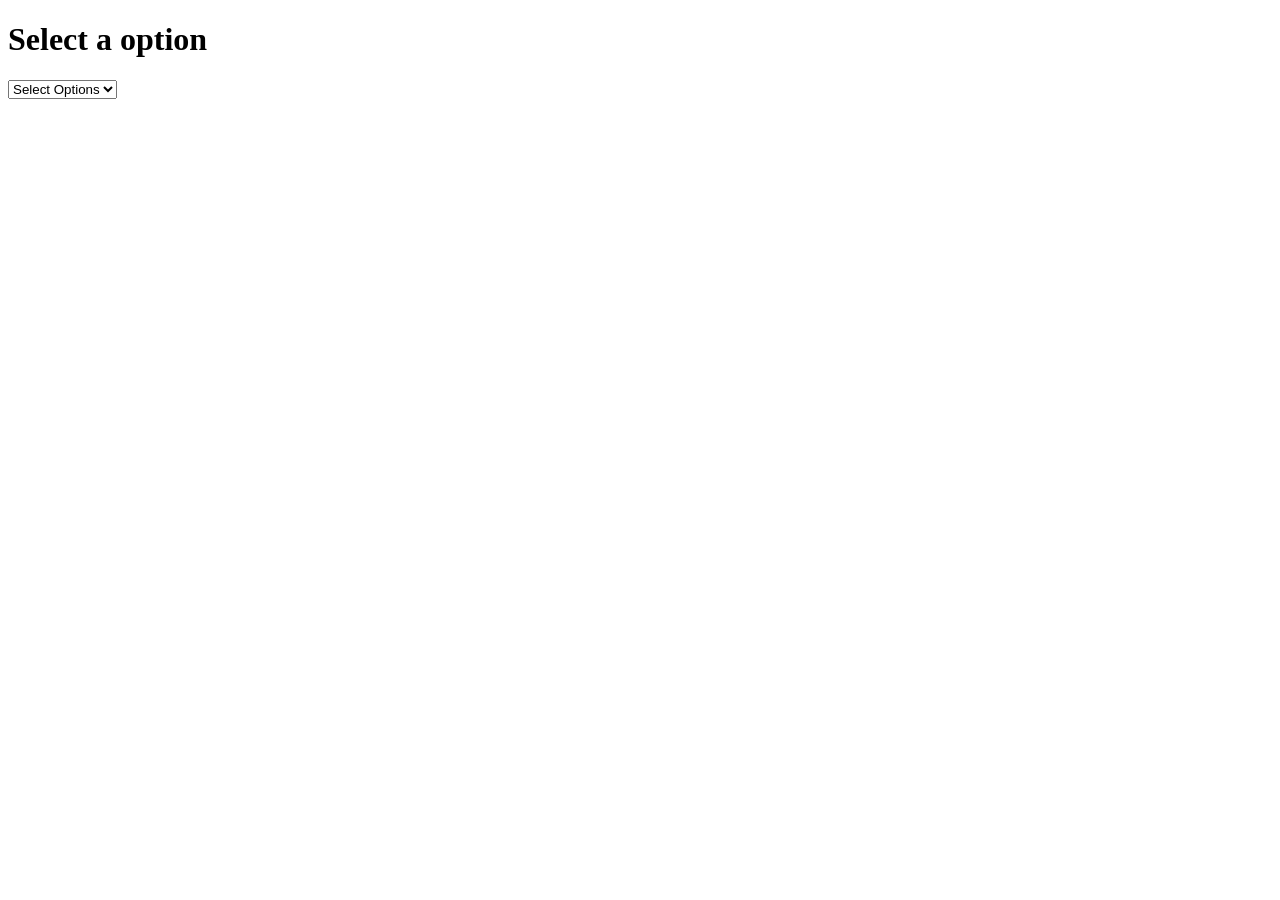
<file: DOM/index.html>
<!DOCTYPE html>
<html lang="en">
<head>
    <meta charset="UTF-8">
    <meta name="viewport" content="width=device-width, initial-scale=1.0">
    <title>Document</title>
</head>
<body>

    <!-- <!-- <h1 id="1">hey how are you ??</h1>
    <A href="www.google.com" ></A> -->
    <!-- <h1 id="heading">Heading of the page</h1> -->
     
  <h1 id="heading">Select a option</h1>
<select id="sel" >
    <option value="">Select Options</option>
    <option value="mi">Xiaomi</option>
    <option value="samsung">Z-Fold</option>
    <option value="asus">ROG</option>
</select>



    <script src="script.js"></script>
</body>
</html>
</file>
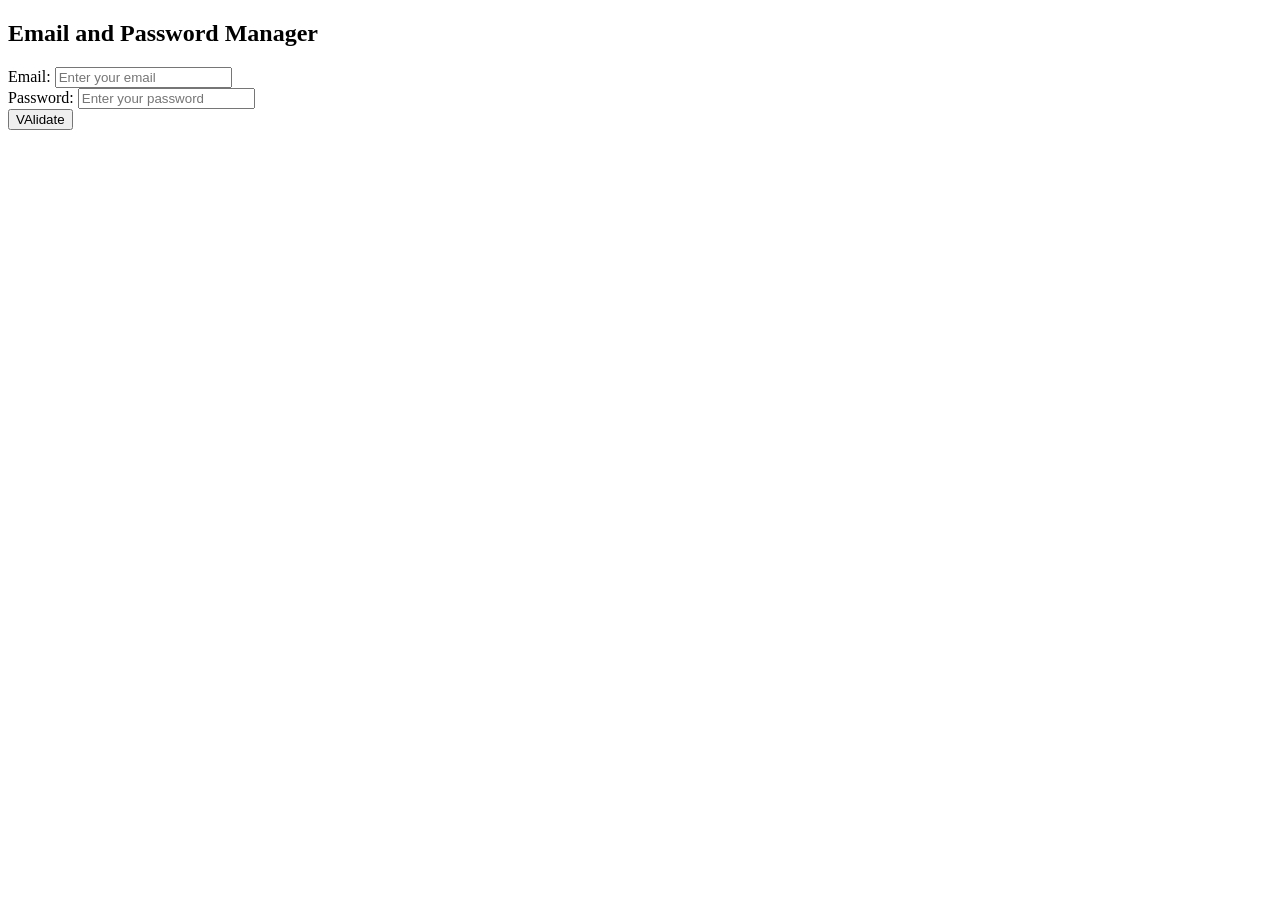
<file: form validation/index.html>
<!DOCTYPE html>
<html lang="en">
<head>
    <meta charset="UTF-8">
    <meta name="viewport" content="width=device-width, initial-scale=1.0">
    <title>Document</title>
</head>
<body>
    <div class="main">
        <h2>Email and Password Manager</h2>
        <form autocomplete="off" id="loginForm">
            <div class="form-group">
                    <label for="email">Email:</label>
                    <input type="text" name="" id="email" placeholder="Enter your email">
                    <small class="error" id="emailError"></small>
            </div>

            <div class="form-group">
                <label for="Password">Password:</label>
                <input type="password" id="password" placeholder="Enter your password">
                <small class="errr" id="passwordError"></small>
            </div>
            <button type="submit"> VAlidate</button>
        </form>
        <div id="resultmessage">
            
        </div>
    </div>
    <script src="script.js">
    </script>
</body>
</html>
</file>
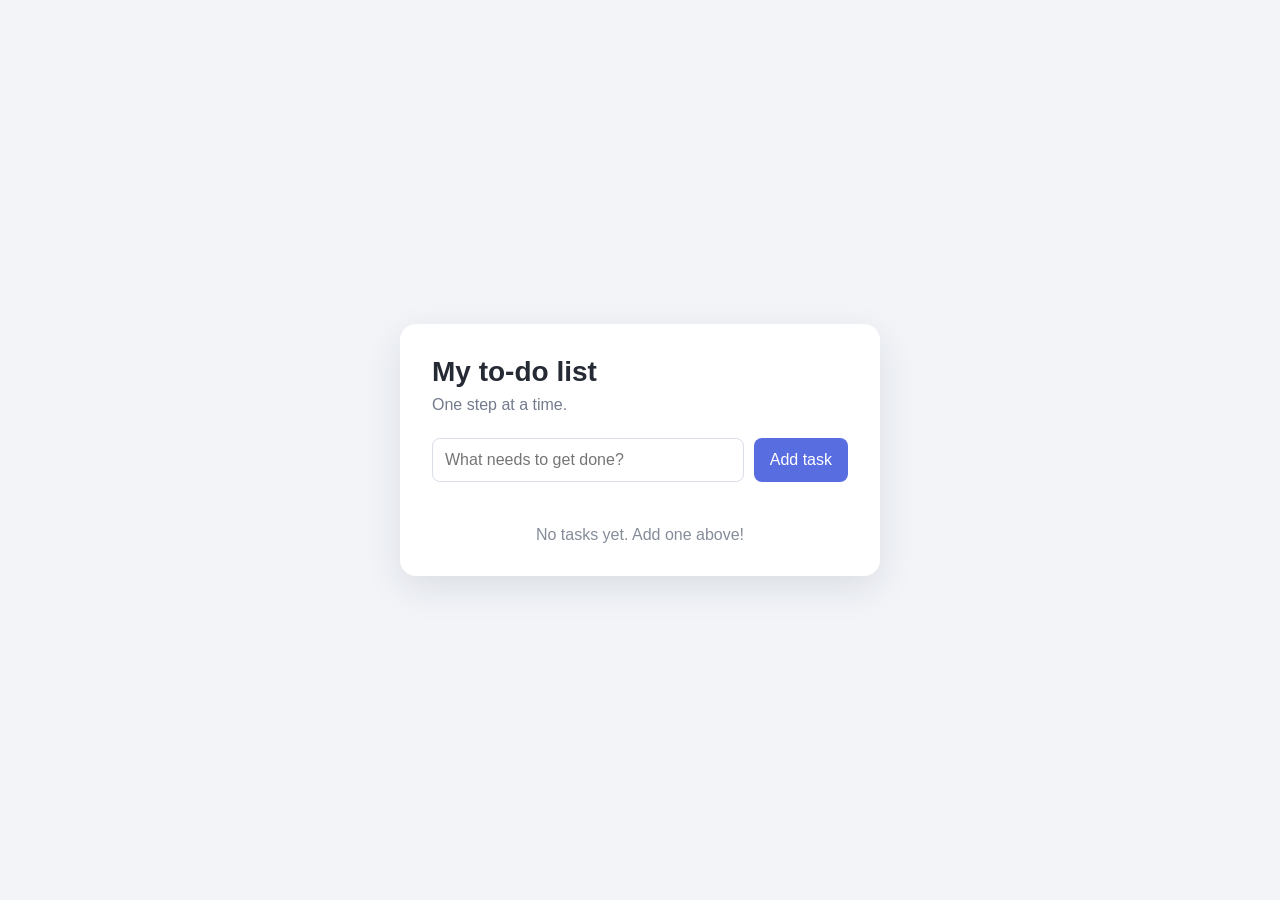
<file: to-do/index.html>
<!DOCTYPE html>
<html lang="en">
<head>
    <meta charset="UTF-8">
    <meta name="viewport" content="width=device-width, initial-scale=1.0">
    <title>To-do List</title>
    <link rel="stylesheet" href="style.css">
</head>
<body>
    <main class="todo-card">
        <h1>My to-do list</h1>
        <p class="subtitle">One step at a time.</p>

        <form id="todo-form">
            <input
                id="todo-input"
                type="text"
                placeholder="What needs to get done?"
                aria-label="New task"
                autocomplete="off"
                required
            >
            <button type="submit">Add task</button>
        </form>

        <ul id="todo-list" aria-label="Tasks"></ul>
        <p id="empty-message">No tasks yet. Add one above!</p>
    </main>
    <script src="script.js"></script>
</body>
</html>
</file>
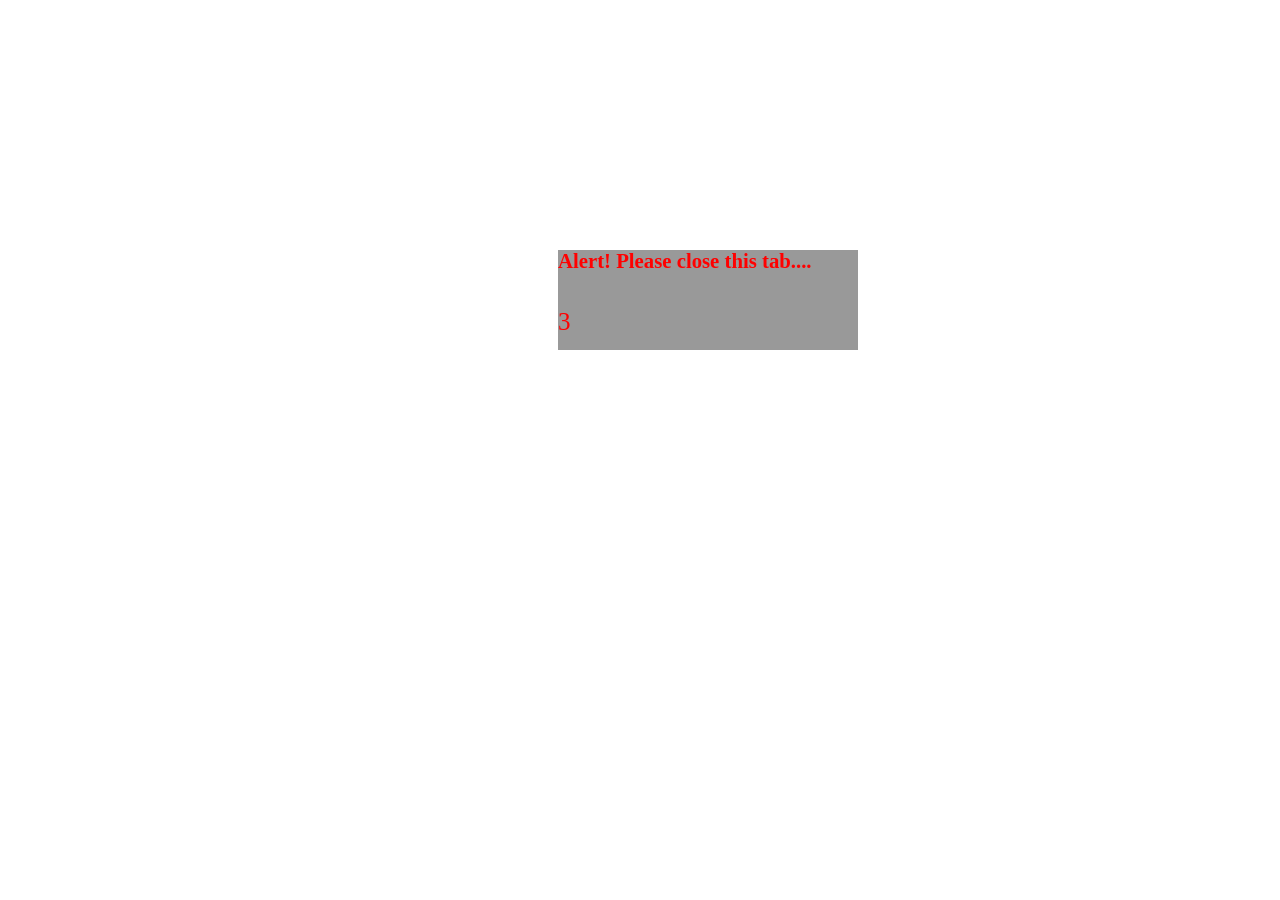
<file: time-interval/index1.html>
<!DOCTYPE html>
<html lang="en">
<head>
    <meta charset="UTF-8">
    <meta name="viewport" content="width=device-width, initial-scale=1.0">
    <title>Document</title>
    <link rel="stylesheet" href="style1.css">
</head>
<body>


    <div class="alert">
        <h5>
            Alert!
            Please close this tab....
        </h5>
        <span>3</span>
    </div>

    <script src="script1.js"></script>
</body>
</html>
</file>
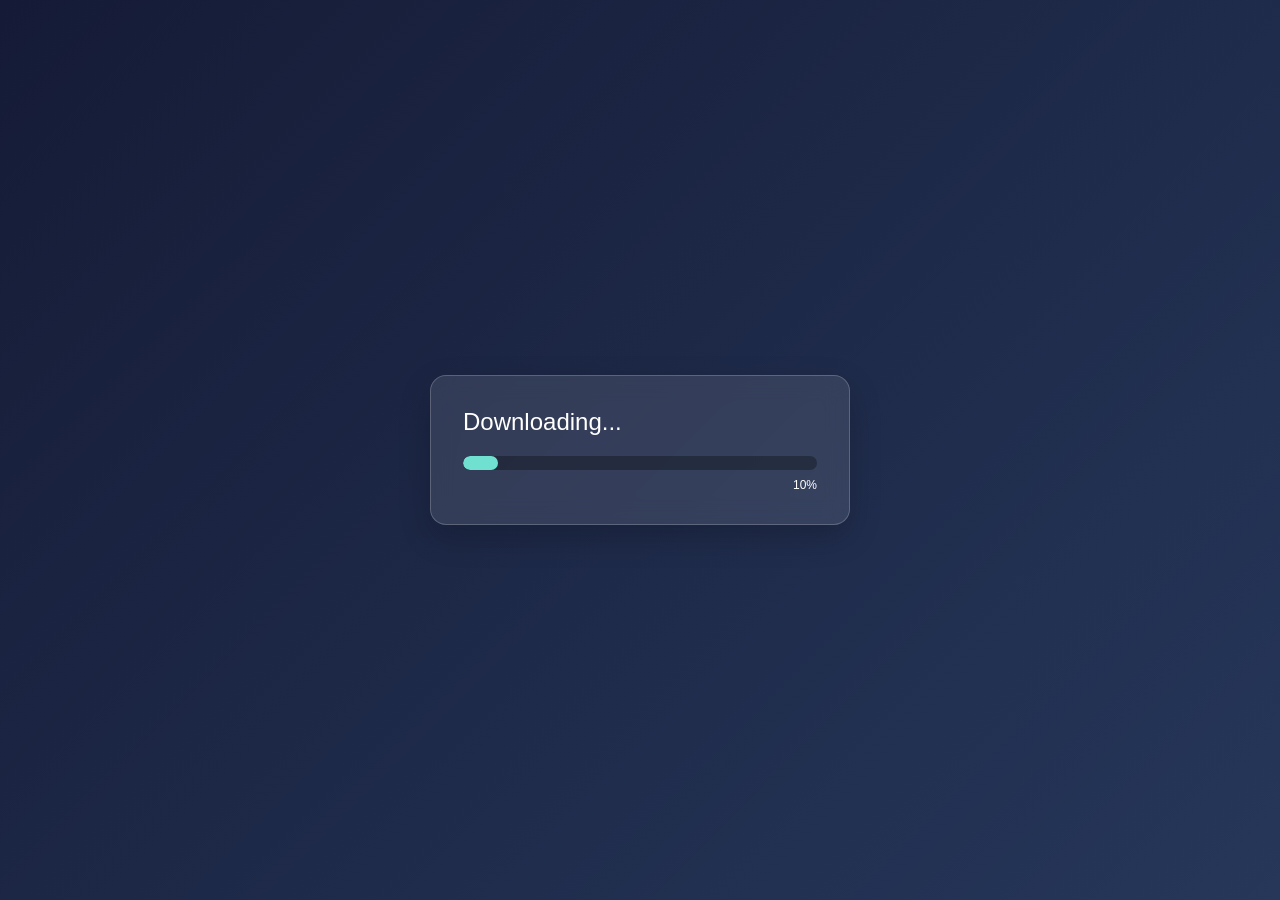
<file: time-interval/inedx.html>
<!DOCTYPE html>
<html lang="en">
<head>
    <meta charset="UTF-8">
    <meta name="viewport" content="width=device-width, initial-scale=1.0">
    <title>Downloading</title>
    <link rel="stylesheet" href="style.css">
</head>
<body>
    <main class="glass-card">
        <h1>Downloading...</h1>
        <div class="progress-container" role="progressbar" aria-label="Download progress" aria-valuemin="0" aria-valuemax="100">
            <div class="progress-bar"></div>
        </div>
        <div class="percent" id="percent">0%</div>
    </main>
    <script src="script.js"></script>
</body>
</html>
</file>
<file: to-do/style.css>
* {
    box-sizing: border-box;
}

body {
    display: grid;
    min-height: 100vh;
    margin: 0;
    padding: 24px;
    place-items: center;
    background: #f2f4f8;
    color: #252a34;
    font-family: Arial, sans-serif;
}

.todo-card {
    width: min(100%, 480px);
    padding: 32px;
    border-radius: 16px;
    background: #fff;
    box-shadow: 0 12px 36px rgba(31, 41, 55, 0.1);
}

h1 {
    margin: 0;
    font-size: 28px;
}

.subtitle {
    margin: 8px 0 24px;
    color: #737b8c;
}

#todo-form {
    display: flex;
    gap: 10px;
}

#todo-input {
    min-width: 0;
    flex: 1;
    padding: 12px;
    border: 1px solid #d9deea;
    border-radius: 8px;
    font: inherit;
}

#todo-input:focus {
    border-color: #6477e8;
    outline: 2px solid rgba(100, 119, 232, 0.18);
}

button {
    padding: 0 16px;
    border: 0;
    border-radius: 8px;
    background: #586de0;
    color: #fff;
    cursor: pointer;
    font: inherit;
}

button:hover {
    background: #465acb;
}

#todo-list {
    display: grid;
    gap: 10px;
    margin: 22px 0 0;
    padding: 0;
    list-style: none;
}

.todo-item {
    display: flex;
    align-items: center;
    gap: 10px;
    padding: 12px;
    border: 1px solid #e7eaf0;
    border-radius: 8px;
}

.todo-item input {
    width: 17px;
    height: 17px;
    margin: 0;
    accent-color: #586de0;
    cursor: pointer;
}

.todo-text {
    min-width: 0;
    flex: 1;
    overflow-wrap: anywhere;
}

.todo-item.completed .todo-text {
    color: #9299a7;
    text-decoration: line-through;
}

.delete-button {
    padding: 6px 9px;
    background: #f2f3f7;
    color: #636b7a;
    font-size: 13px;
}

.delete-button:hover {
    background: #ffe7e7;
    color: #b52d36;
}

#empty-message {
    margin: 22px 0 0;
    color: #858c99;
    text-align: center;
}

#empty-message.hidden {
    display: none;
}

@media (max-width: 420px) {
    .todo-card {
        padding: 24px 18px;
    }

    #todo-form {
        flex-direction: column;
    }

    #todo-form button {
        min-height: 42px;
    }
}
</file>
<file: time-interval/style1.css>
.alert{
    height: 100px;
    width: 300px;
    background-color: rgba(0, 0, 0, 0.4);
    color: red;
    font-family: 'Times New Roman', Times, serif;
    font-size: 25px;
    margin-top: 250px;
    margin-left: 550px;
    display: block;
}
</file>
<file: time-interval/style.css>
* {
    box-sizing: border-box;
}

body {
    display: grid;
    min-height: 100vh;
    margin: 0;
    place-items: center;
    background: linear-gradient(135deg, #151b36, #26375a);
    color: #fff;
    font-family: Arial, sans-serif;
}

.glass-card {
    width: min(90%, 420px);
    padding: 32px;
    border: 1px solid rgba(255, 255, 255, 0.2);
    border-radius: 16px;
    background: rgba(255, 255, 255, 0.1);
    box-shadow: 0 12px 32px rgba(0, 0, 0, 0.2);
    backdrop-filter: blur(12px);
}

h1 {
    margin: 0 0 20px;
    font-size: 24px;
    font-weight: 500;
}

.progress-container {
    height: 14px;
    overflow: hidden;
    border-radius: 10px;
    background: rgba(0, 0, 0, 0.3);
}

.progress-bar {
    width:0%;
    height: 100%;
    border-radius: inherit;
    background: #70e1d1;
    
}

.percent {
    margin-top: 8px;
    color: #fff;
    font-size: 12px;
    text-align: right;
}
</file>
